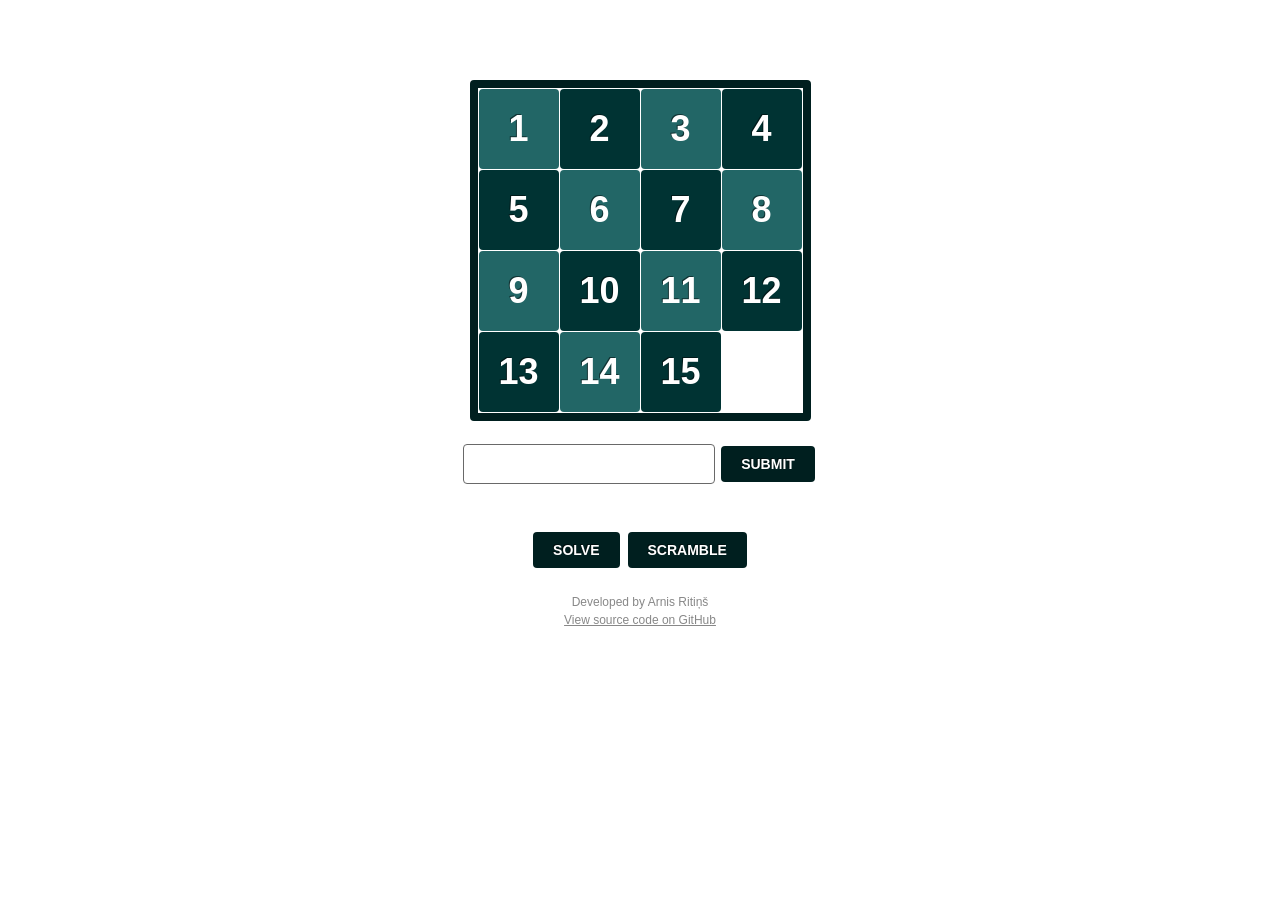
<file: 15-Puzzle/index.html>
<!DOCTYPE html>
<html>
<head>
	<meta charset="utf-8">
	<title>15 Puzzle</title>
	<link rel="stylesheet" href="15-puzzle.css">
</head>
<body>
	<div id="puzzle"></div>
	<div id="text">
		<input id="number" type="text">
		<button id="submit">Submit</button>
	</div>
	<div id="controls">
		<button id="solve">Solve</button>		
		<button id="scramble">Scramble</button>
	</div>
	
	<p>Developed by Arnis Ritiņš</p>
	<p><a href="https://github.com/arnisritins/15-Puzzle">View source code on GitHub</a></p>

	<script src="15-puzzle.js"></script>
</body>
</html>
</file>
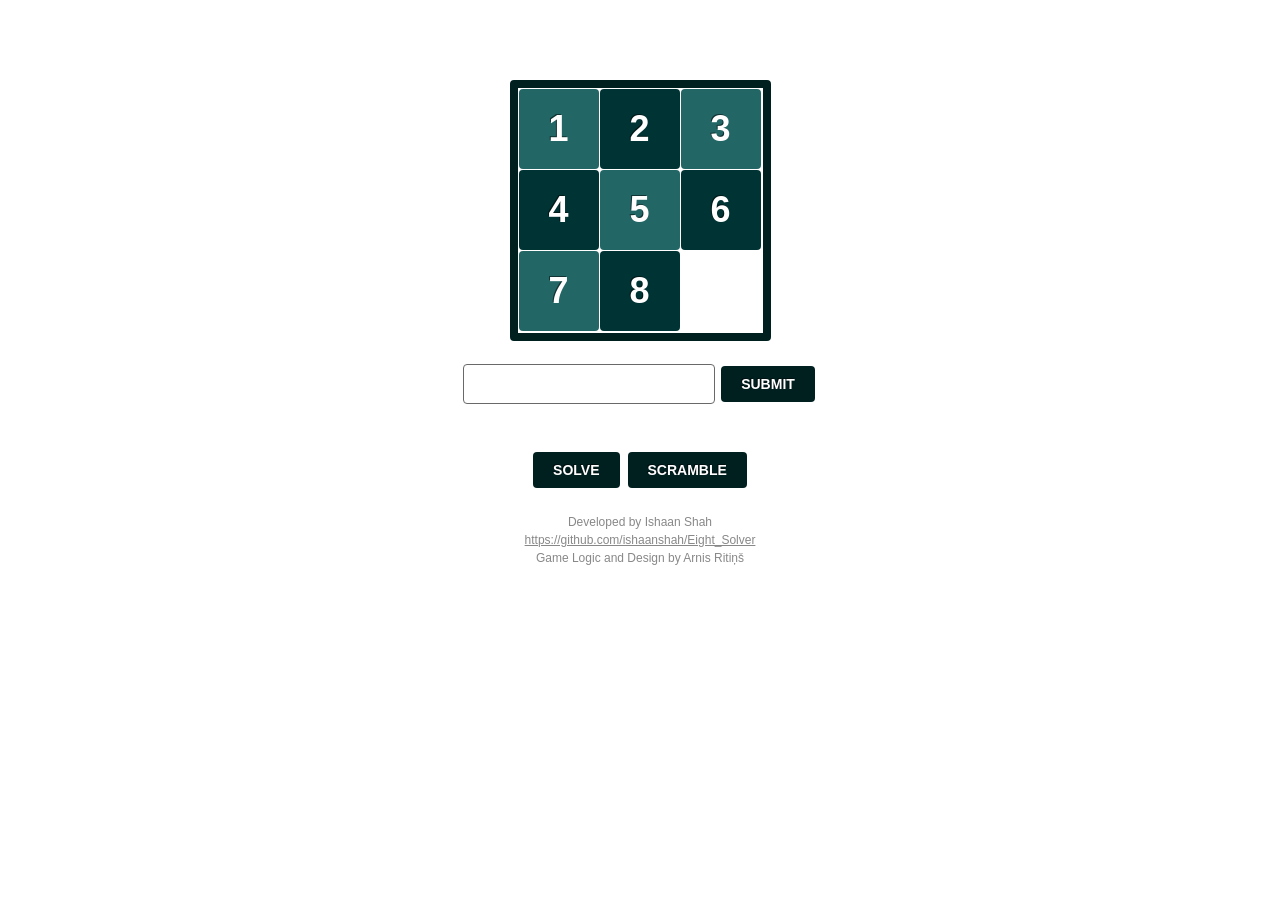
<file: 8-Puzzle/index.html>
<!DOCTYPE html>
<html>
<head>
	<meta charset="utf-8">
	<title>8 Puzzle</title>
	<link rel="stylesheet" href="8-puzzle.css">
</head>
<body>
	<div id="puzzle"></div>
	<div id="text">
		<input id="number" type="text">
		<button id="submit">Submit</button>
	</div>
	<div id="controls">
		<button id="solve">Solve</button>		
		<button id="scramble">Scramble</button>
	</div>
	
	<p>Developed by Ishaan Shah</p>
	<p><a href="https://github.com/ishaanshah/Eight_Solver">https://github.com/ishaanshah/Eight_Solver</a></p>

	<p>Game Logic and Design by Arnis Ritiņš</p>

	<script src="8-puzzle.js"></script>
</body>
</html>
</file>
<file: 15-Puzzle/15-puzzle.css>
::selection {background: transparent;}
p{margin: 0; font: 12px/150% Arial; text-align: center; color: #888;}
p a{color: #888;}

#controls{text-align: center;}
#controls button{
	cursor: pointer;
	outline: none;	
	padding: 10px 20px;
	margin: 25px 2px;
	border: 0;
	border-radius: 4px;
	background: #001F1F;
	font: bold 14px Arial;
	text-align: center;
	text-transform: uppercase;
	text-shadow: -1px -1px 0 rgba(0,0,0, 0.5);
	color: #fff;
}
#controls button:hover{background: #003333;}

#text{text-align: center;}
#text button{
	cursor: pointer;
	outline: none;	
	padding: 10px 20px;
	margin: 25px 2px;
	border: 0;
	border-radius: 4px;
	background: #001F1F;
	font: bold 14px Arial;
	text-align: center;
	text-transform: uppercase;
	text-shadow: -1px -1px 0 rgba(0,0,0, 0.5);
	color: #fff;
}
#text button:hover{background: #003333;}

#text input{
	padding: 10px 20px;
	border: 1px solid #696969;
	border-radius:4px;
	font: bold 16px Arial;
}


#puzzle{
	position: relative;
	width: 325px;
	height: 325px;
	margin: 0 auto;
	margin-top: 80px;
	border: 8px solid #001F1F;
	border-radius: 4px;
}
#puzzle span{
	position: absolute;
	display: block;
	width: 80px;
	height: 80px;
	border-radius: 4px;
}
#puzzle span.number{
	cursor: pointer;
	font: bold 36px/80px Arial;
	text-align: center;
	text-shadow: -1px -1px 0 rgba(0,0,0, 0.5);
	color: #fff;
}
#puzzle span.empty{background: transparent;}
#puzzle span.number.light{background: #226666;}
#puzzle span.number.dark{background: #003333;}

#puzzle.animate span{
	-webkit-transition: 0.15s left, 0.15s top;
 	transition: 0.15s left, 0.15s top;
}
</file>
<file: 8-Puzzle/8-puzzle.css>
::selection {background: transparent;}
p{margin: 0; font: 12px/150% Arial; text-align: center; color: #888;}
p a{color: #888;}

#controls{text-align: center;}
#controls button{
	cursor: pointer;
	outline: none;	
	padding: 10px 20px;
	margin: 25px 2px;
	border: 0;
	border-radius: 4px;
	background: #001F1F;
	font: bold 14px Arial;
	text-align: center;
	text-transform: uppercase;
	text-shadow: -1px -1px 0 rgba(0,0,0, 0.5);
	color: #fff;
}
#controls button:hover{background: #003333;}

#text{text-align: center;}
#text button{
	cursor: pointer;
	outline: none;	
	padding: 10px 20px;
	margin: 25px 2px;
	border: 0;
	border-radius: 4px;
	background: #001F1F;
	font: bold 14px Arial;
	text-align: center;
	text-transform: uppercase;
	text-shadow: -1px -1px 0 rgba(0,0,0, 0.5);
	color: #fff;
}
#text button:hover{background: #003333;}

#text input{
	padding: 10px 20px;
	border: 1px solid #696969;
	border-radius:4px;
	font: bold 16px Arial;
}


#puzzle{
	position: relative;
	width: 245px;
	height: 245px;
	margin: 0 auto;
	margin-top: 80px;
	border: 8px solid #001F1F;
	border-radius: 4px;
}
#puzzle span{
	position: absolute;
	display: block;
	width: 80px;
	height: 80px;
	border-radius: 4px;
}
#puzzle span.number{
	cursor: pointer;
	font: bold 36px/80px Arial;
	text-align: center;
	text-shadow: -1px -1px 0 rgba(0,0,0, 0.5);
	color: #fff;
}
#puzzle span.empty{background: transparent;}
#puzzle span.number.light{background: #226666;}
#puzzle span.number.dark{background: #003333;}

#puzzle.animate span{
	-webkit-transition: 0.15s left, 0.15s top;
 	transition: 0.15s left, 0.15s top;
}
</file>
